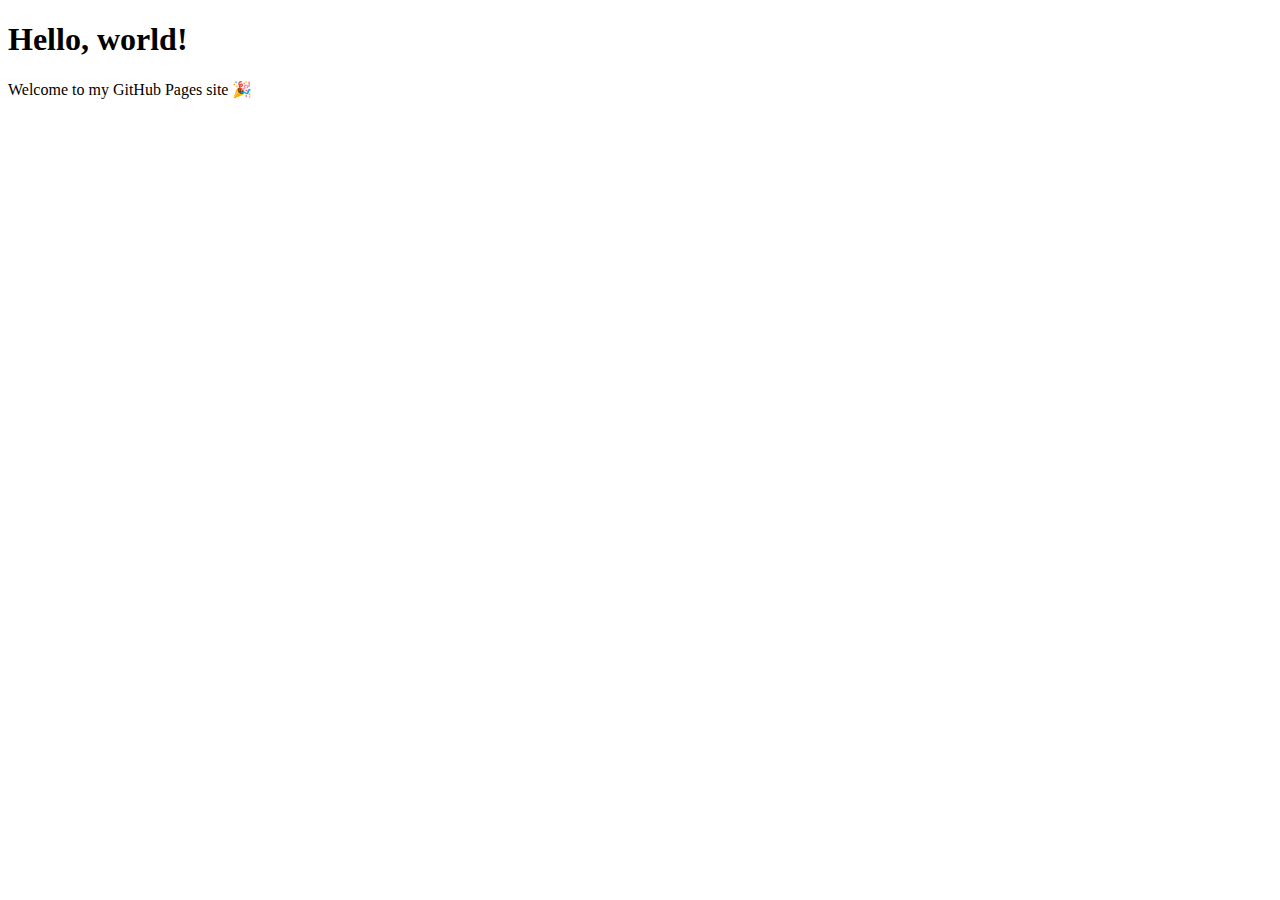
<file: index.html>
<!DOCTYPE html>
<html lang="en">
<head>
  <meta charset="UTF-8">
  <meta name="viewport" content="width=device-width, initial-scale=1.0">
  <title>My GitHub Website</title>
</head>
<body>
  <h1>Hello, world!</h1>
  <p>Welcome to my GitHub Pages site 🎉</p>
</body>
</html>
</file>
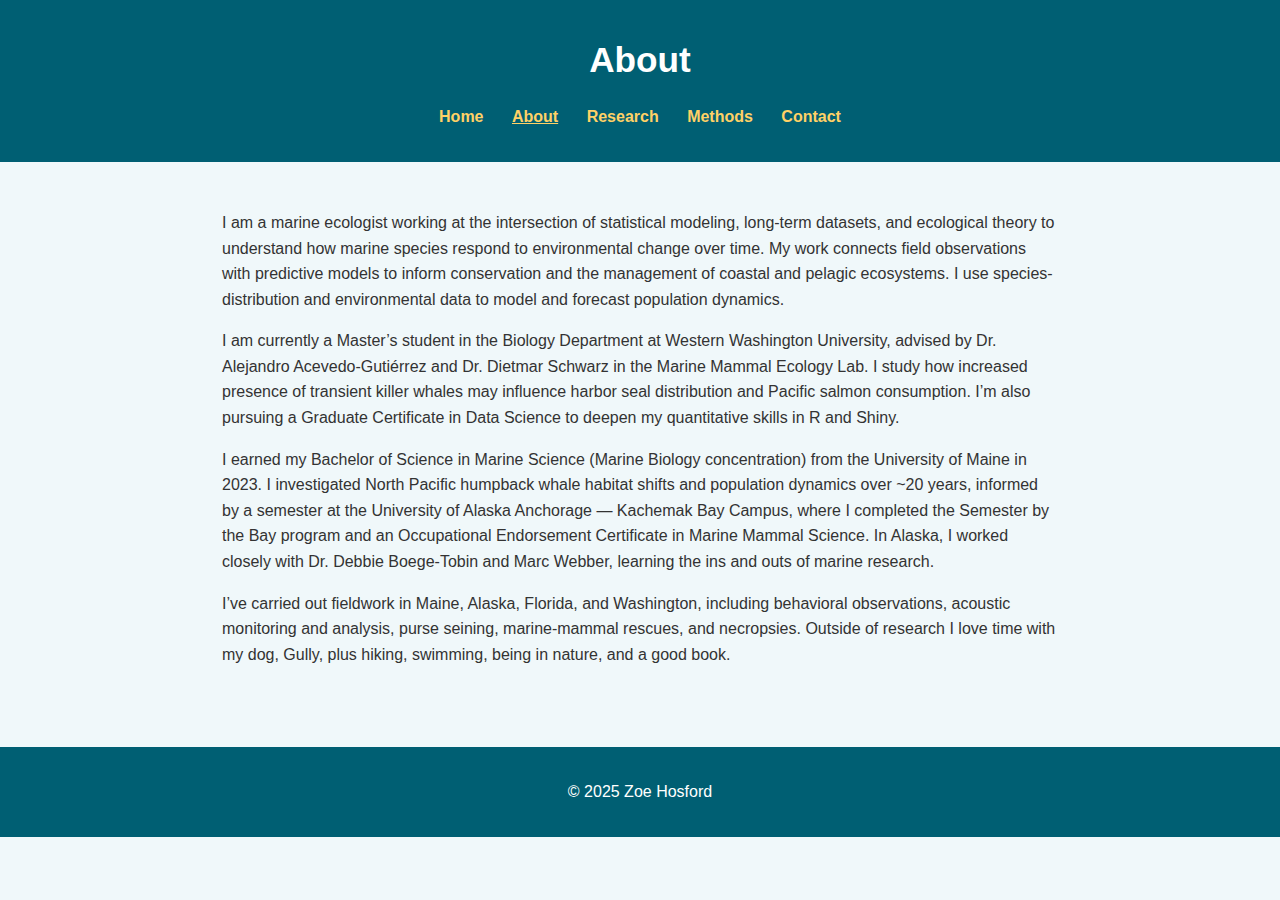
<file: About.html>
<!DOCTYPE html>
<html lang="en">
<head>
  <meta charset="UTF-8"/>
  <meta name="viewport" content="width=device-width, initial-scale=1.0"/>
  <title>About — Zoe Hosford</title>
  <link rel="stylesheet" href="style.css"/>
</head>
<body>
  <header>
    <h1>About</h1>
    <nav>
      <a href="index.html">Home</a>
      <a href="about.html" class="active">About</a>
      <a href="research.html">Research</a>
      <a href="methods.html">Methods</a>
      <a href="contact.html">Contact</a>
    </nav>
  </header>

  <main class="narrow">
    <p>
      I am a marine ecologist working at the intersection of statistical modeling,
      long-term datasets, and ecological theory to understand how marine species respond
      to environmental change over time. My work connects field observations with predictive
      models to inform conservation and the management of coastal and pelagic ecosystems.
      I use species-distribution and environmental data to model and forecast population dynamics.
    </p>

    <p>
      I am currently a Master’s student in the Biology Department at Western Washington University,
      advised by Dr. Alejandro Acevedo-Gutiérrez and Dr. Dietmar Schwarz in the Marine Mammal
      Ecology Lab. I study how increased presence of transient killer whales may influence harbor
      seal distribution and Pacific salmon consumption. I’m also pursuing a Graduate Certificate in
      Data Science to deepen my quantitative skills in R and Shiny.
    </p>

    <p>
      I earned my Bachelor of Science in Marine Science (Marine Biology concentration) from the
      University of Maine in 2023. I investigated North Pacific humpback whale habitat shifts and
      population dynamics over ~20 years, informed by a semester at the University of Alaska
      Anchorage — Kachemak Bay Campus, where I completed the Semester by the Bay program and an
      Occupational Endorsement Certificate in Marine Mammal Science. In Alaska, I worked closely with
      Dr. Debbie Boege-Tobin and Marc Webber, learning the ins and outs of marine research.
    </p>

    <p>
      I’ve carried out fieldwork in Maine, Alaska, Florida, and Washington, including behavioral
      observations, acoustic monitoring and analysis, purse seining, marine-mammal rescues, and necropsies.
      Outside of research I love time with my dog, Gully, plus hiking, swimming, being in nature, and a good book.
    </p>
  </main>

  <footer>
    <p>© 2025 Zoe Hosford</p>
  </footer>
</body>
</html>
</file>
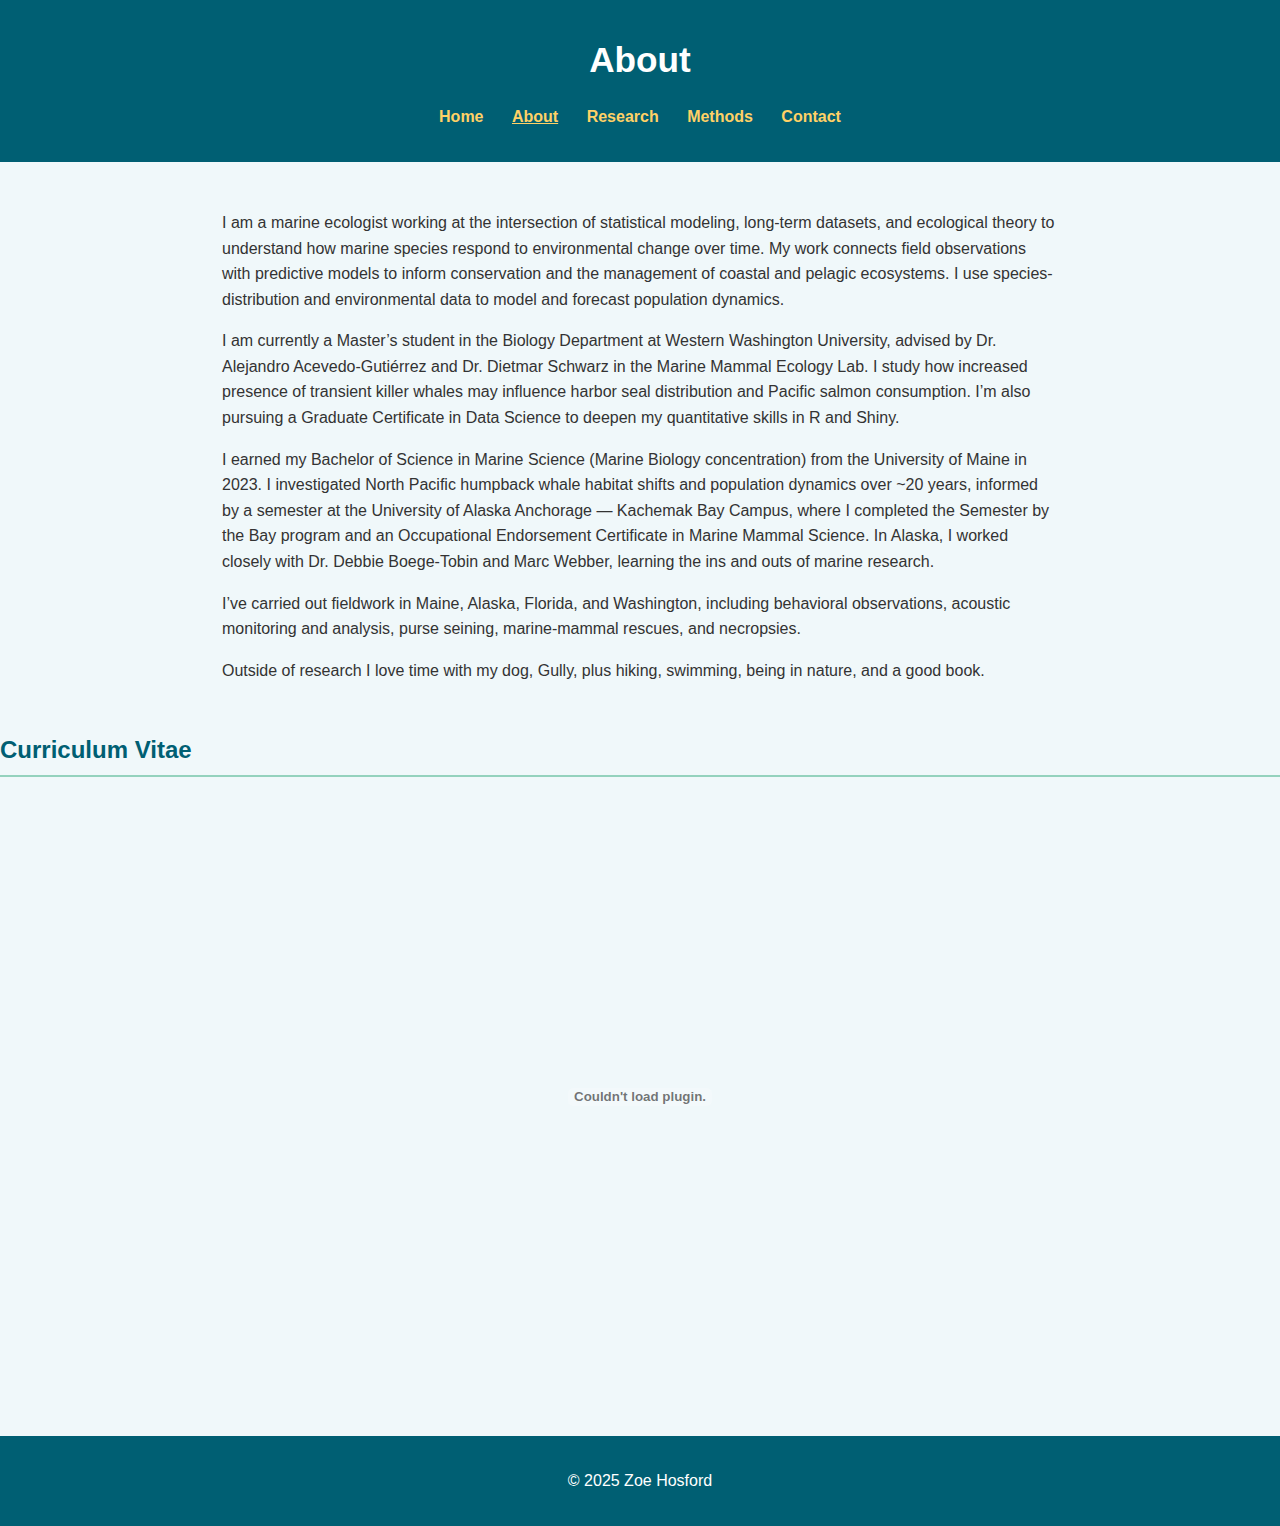
<file: about.html>
<!DOCTYPE html>
<html lang="en">
<head>
  <meta charset="UTF-8"/>
  <meta name="viewport" content="width=device-width, initial-scale=1.0"/>
  <title>About — Zoe Hosford</title>
  <link rel="stylesheet" href="style.css"/>
</head>
<body>
  <header>
    <h1>About</h1>
    <nav>
      <a href="index.html">Home</a>
      <a href="about.html" class="active">About</a>
      <a href="research.html">Research</a>
      <a href="methods.html">Methods</a>
      <a href="contact.html">Contact</a>
    </nav>
  </header>

  <main class="narrow">
    <p>
      I am a marine ecologist working at the intersection of statistical modeling,
      long-term datasets, and ecological theory to understand how marine species respond
      to environmental change over time. My work connects field observations with predictive
      models to inform conservation and the management of coastal and pelagic ecosystems.
      I use species-distribution and environmental data to model and forecast population dynamics.
    </p>

    <p>
      I am currently a Master’s student in the Biology Department at Western Washington University,
      advised by Dr. Alejandro Acevedo-Gutiérrez and Dr. Dietmar Schwarz in the Marine Mammal
      Ecology Lab. I study how increased presence of transient killer whales may influence harbor
      seal distribution and Pacific salmon consumption. I’m also pursuing a Graduate Certificate in
      Data Science to deepen my quantitative skills in R and Shiny.
    </p>

    <p>
      I earned my Bachelor of Science in Marine Science (Marine Biology concentration) from the
      University of Maine in 2023. I investigated North Pacific humpback whale habitat shifts and
      population dynamics over ~20 years, informed by a semester at the University of Alaska
      Anchorage — Kachemak Bay Campus, where I completed the Semester by the Bay program and an
      Occupational Endorsement Certificate in Marine Mammal Science. In Alaska, I worked closely with
      Dr. Debbie Boege-Tobin and Marc Webber, learning the ins and outs of marine research.
    </p>

    <p>
      I’ve carried out fieldwork in Maine, Alaska, Florida, and Washington, including behavioral
      observations, acoustic monitoring and analysis, purse seining, marine-mammal rescues, and necropsies.
    </p>
    
     <p>
      Outside of research I love time with my dog, Gully, plus hiking, swimming, being in nature, and a good book.
    </p>
  </main>

  <section>
  <h2>Curriculum Vitae</h2>
  <embed src="Hosford-CV-8_25.pdf" type="application/pdf" width="100%" height="600px" />
</section>

  <footer>
    <p>© 2025 Zoe Hosford</p>
  </footer>
</body>
</html>
</file>
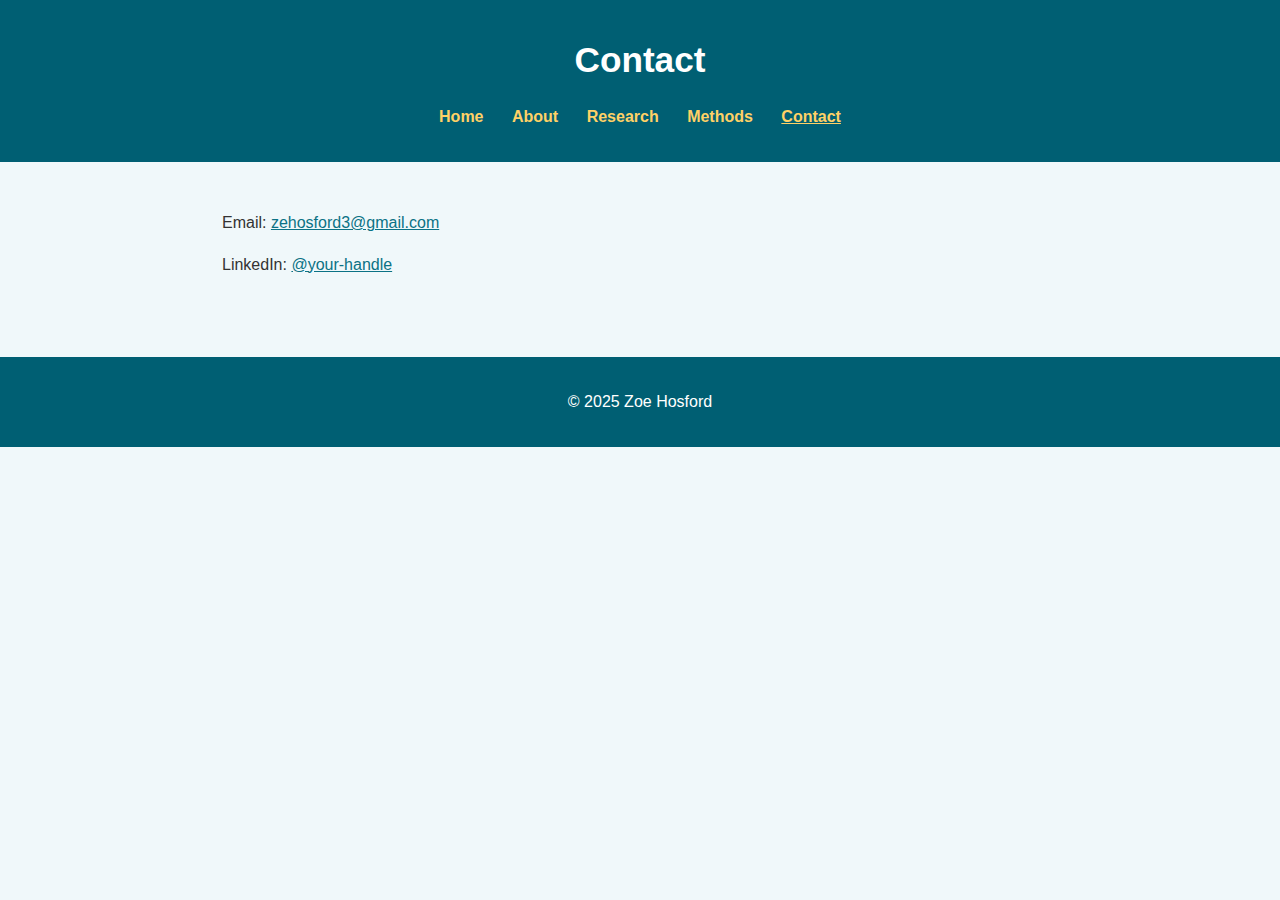
<file: contact.html>
<!DOCTYPE html>
<html lang="en">
<head>
  <meta charset="UTF-8"/>
  <meta name="viewport" content="width=device-width, initial-scale=1.0"/>
  <title>Contact — Zoe Hosford</title>
  <link rel="stylesheet" href="style.css"/>
</head>
<body>
  <header>
    <h1>Contact</h1>
    <nav>
      <a href="index.html">Home</a>
      <a href="about.html">About</a>
      <a href="research.html">Research</a>
      <a href="methods.html">Methods</a>
      <a href="contact.html" class="active">Contact</a>
    </nav>
  </header>

  <main class="narrow">
    <p>Email: <a href="mailto:zehosford3@gmail.com">zehosford3@gmail.com</a></p>
    <p>LinkedIn: <a href="https://example.com">@your-handle</a></p>
  </main>

  <footer>
    <p>© 2025 Zoe Hosford</p>
  </footer>
</body>
</html>
</file>
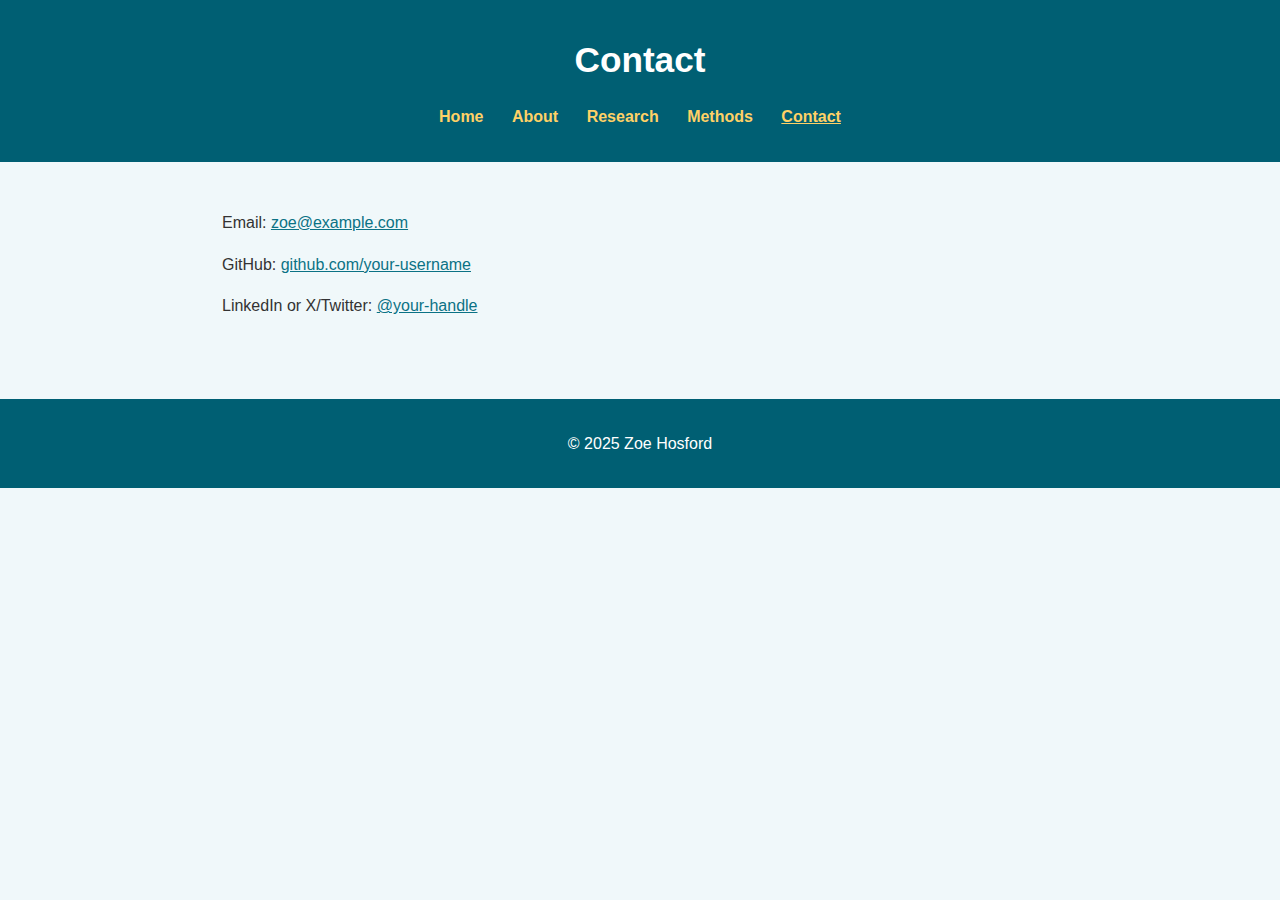
<file: Contact.html>
<!DOCTYPE html>
<html lang="en">
<head>
  <meta charset="UTF-8"/>
  <meta name="viewport" content="width=device-width, initial-scale=1.0"/>
  <title>Contact — Zoe Hosford</title>
  <link rel="stylesheet" href="style.css"/>
</head>
<body>
  <header>
    <h1>Contact</h1>
    <nav>
      <a href="index.html">Home</a>
      <a href="about.html">About</a>
      <a href="research.html">Research</a>
      <a href="methods.html">Methods</a>
      <a href="contact.html" class="active">Contact</a>
    </nav>
  </header>

  <main class="narrow">
    <p>Email: <a href="mailto:zoe@example.com">zoe@example.com</a></p>
    <p>GitHub: <a href="https://github.com/your-username">github.com/your-username</a></p>
    <p>LinkedIn or X/Twitter: <a href="https://example.com">@your-handle</a></p>
  </main>

  <footer>
    <p>© 2025 Zoe Hosford</p>
  </footer>
</body>
</html>
</file>
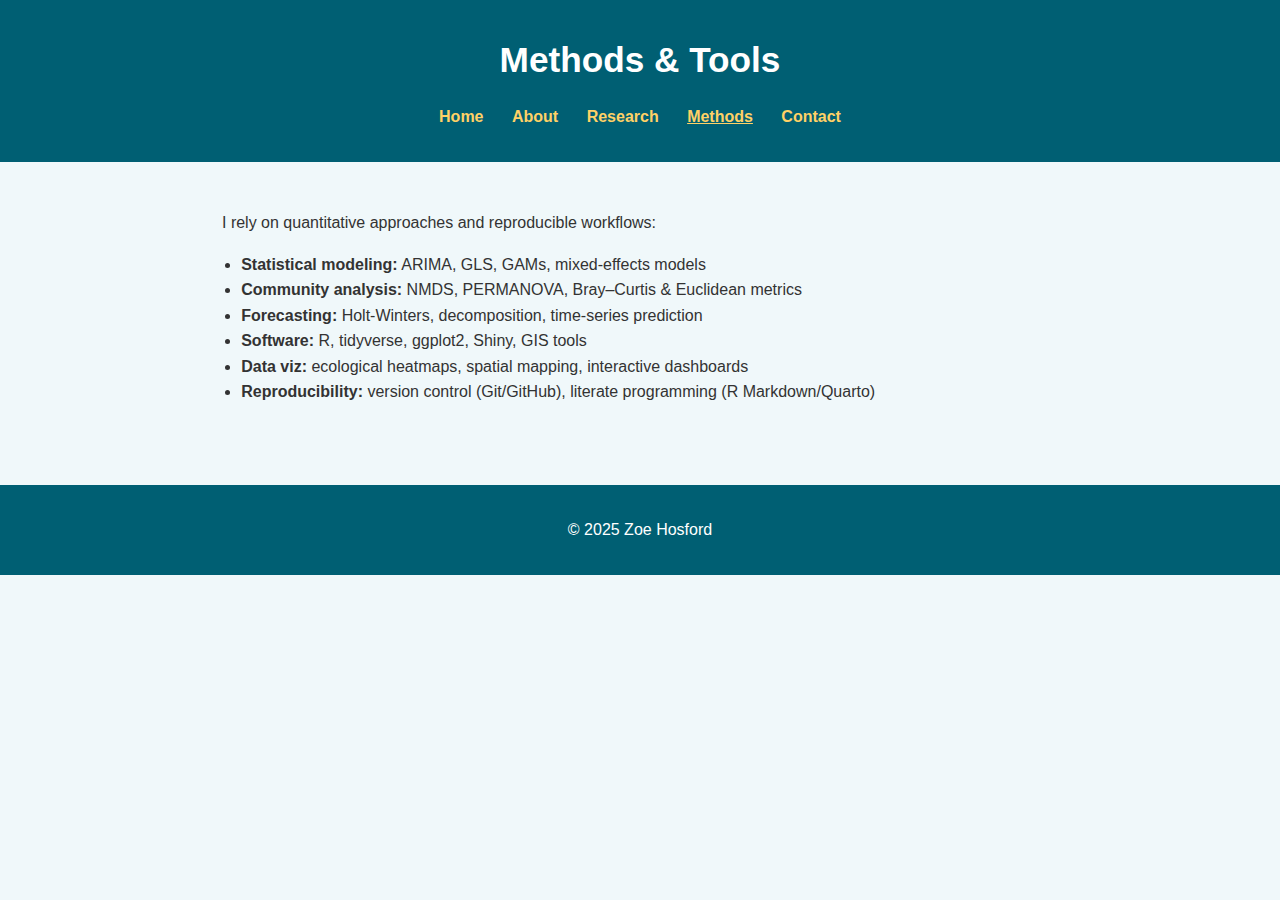
<file: Methods.html>
<!DOCTYPE html>
<html lang="en">
<head>
  <meta charset="UTF-8"/>
  <meta name="viewport" content="width=device-width, initial-scale=1.0"/>
  <title>Methods — Zoe Hosford</title>
  <link rel="stylesheet" href="style.css"/>
</head>
<body>
  <header>
    <h1>Methods & Tools</h1>
    <nav>
      <a href="index.html">Home</a>
      <a href="about.html">About</a>
      <a href="research.html">Research</a>
      <a href="methods.html" class="active">Methods</a>
      <a href="contact.html">Contact</a>
    </nav>
  </header>

  <main class="narrow">
    <p>I rely on quantitative approaches and reproducible workflows:</p>
    <ul>
      <li><strong>Statistical modeling:</strong> ARIMA, GLS, GAMs, mixed-effects models</li>
      <li><strong>Community analysis:</strong> NMDS, PERMANOVA, Bray–Curtis & Euclidean metrics</li>
      <li><strong>Forecasting:</strong> Holt-Winters, decomposition, time-series prediction</li>
      <li><strong>Software:</strong> R, tidyverse, ggplot2, Shiny, GIS tools</li>
      <li><strong>Data viz:</strong> ecological heatmaps, spatial mapping, interactive dashboards</li>
      <li><strong>Reproducibility:</strong> version control (Git/GitHub), literate programming (R Markdown/Quarto)</li>
    </ul>
  </main>

  <footer>
    <p>© 2025 Zoe Hosford</p>
  </footer>
</body>
</html>
</file>
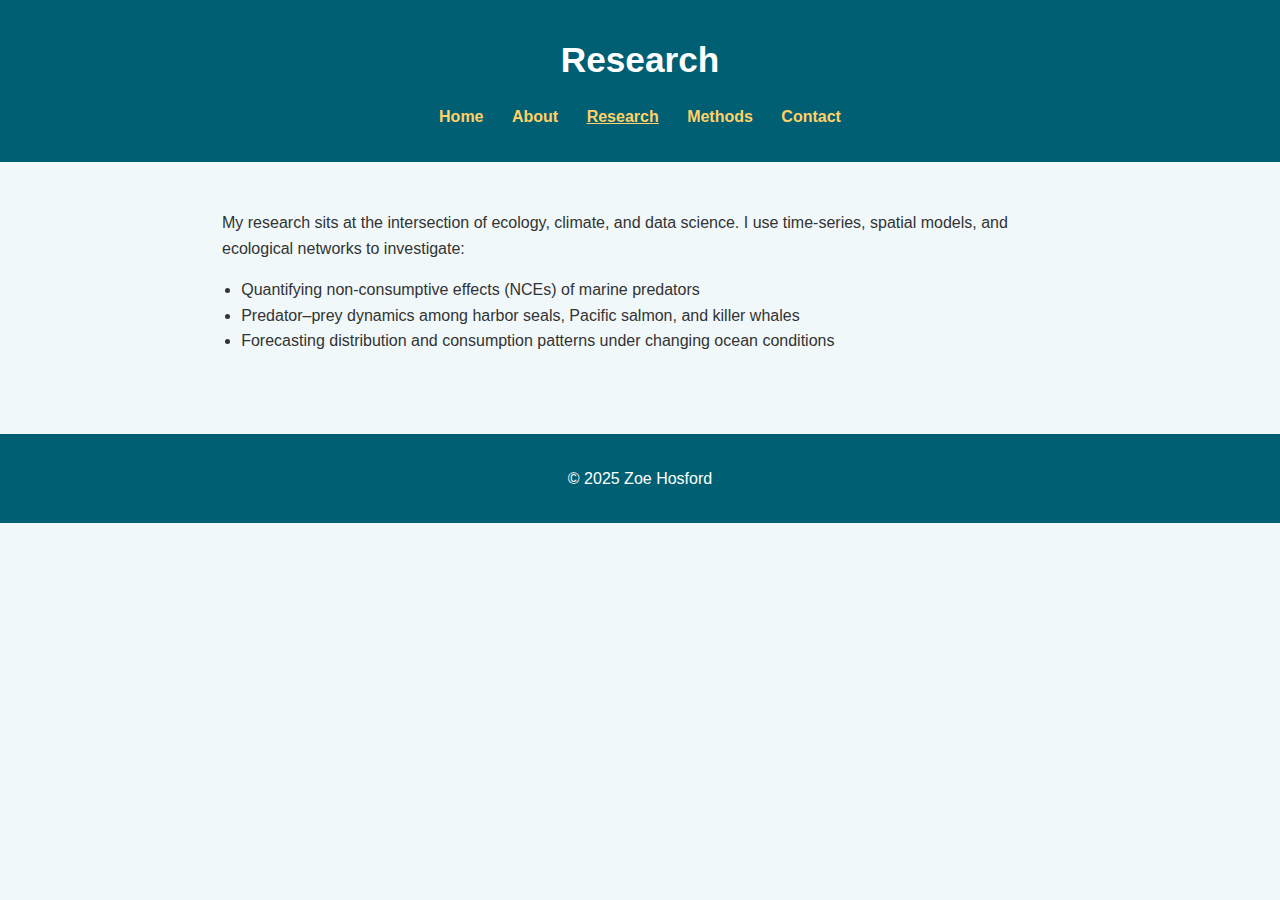
<file: Research.html>
<!DOCTYPE html>
<html lang="en">
<head>
  <meta charset="UTF-8"/>
  <meta name="viewport" content="width=device-width, initial-scale=1.0"/>
  <title>Research — Zoe Hosford</title>
  <link rel="stylesheet" href="style.css"/>
</head>
<body>
  <header>
    <h1>Research</h1>
    <nav>
      <a href="index.html">Home</a>
      <a href="about.html">About</a>
      <a href="research.html" class="active">Research</a>
      <a href="methods.html">Methods</a>
      <a href="contact.html">Contact</a>
    </nav>
  </header>

  <main class="narrow">
    <p>
      My research sits at the intersection of ecology, climate, and data science. I use time-series,
      spatial models, and ecological networks to investigate:
    </p>
    <ul>
      <li>Quantifying non-consumptive effects (NCEs) of marine predators</li>
      <li>Predator–prey dynamics among harbor seals, Pacific salmon, and killer whales</li>
      <li>Forecasting distribution and consumption patterns under changing ocean conditions</li>
    </ul>

    <!-- Optional future sections:
    <h2>Current Projects</h2>
    <ul>
      <li>Transient killer whale influence on harbor seal distribution</li>
      <li>Salmon consumption modeling in the Salish Sea</li>
    </ul>

    <h2>Publications</h2>
    <p>Coming soon.</p>
    -->
  </main>

  <footer>
    <p>© 2025 Zoe Hosford</p>
  </footer>
</body>
</html>
</file>
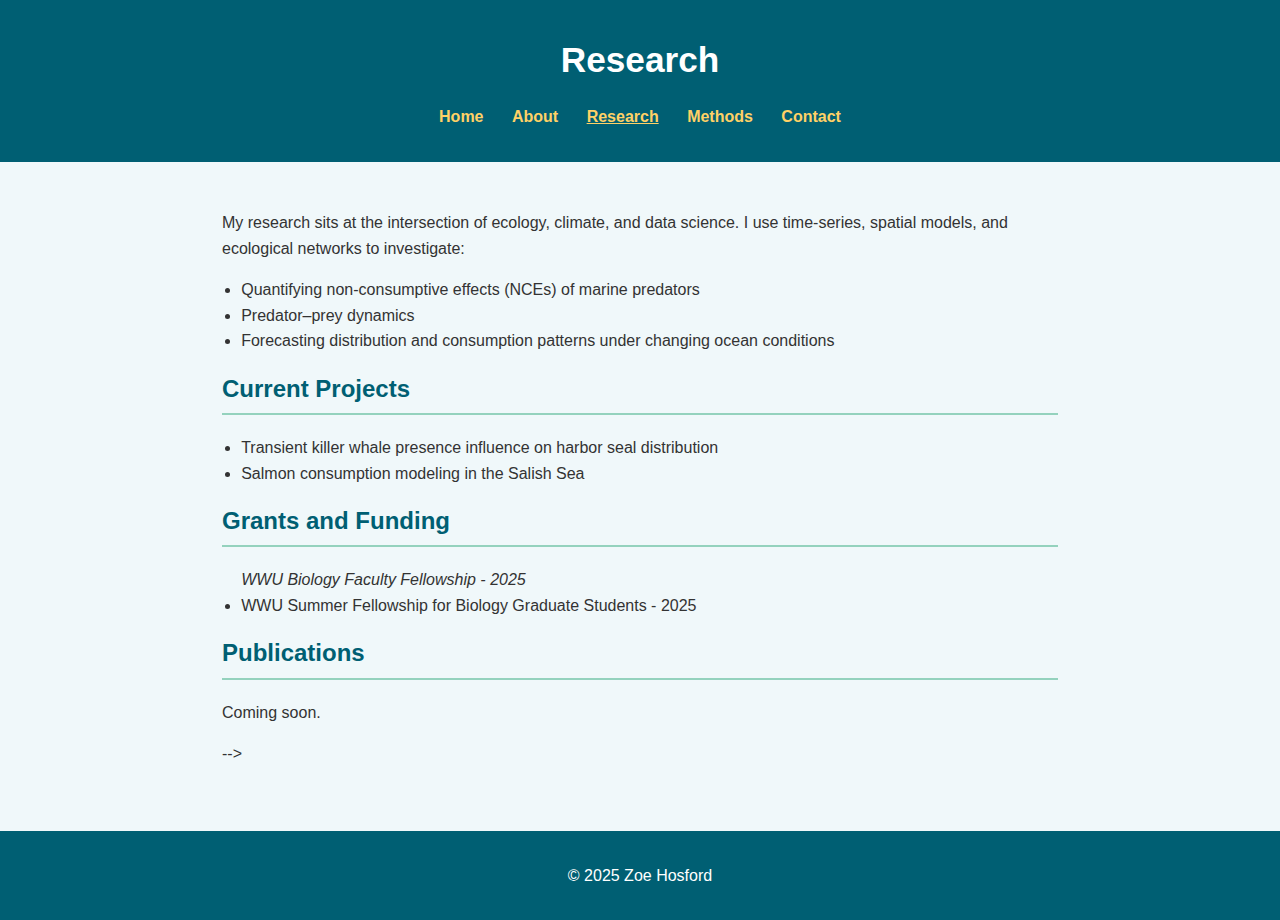
<file: research.html>
<!DOCTYPE html>
<html lang="en">
<head>
  <meta charset="UTF-8"/>
  <meta name="viewport" content="width=device-width, initial-scale=1.0"/>
  <title>Research — Zoe Hosford</title>
  <link rel="stylesheet" href="style.css"/>
</head>
<body>
  <header>
    <h1>Research</h1>
    <nav>
      <a href="index.html">Home</a>
      <a href="about.html">About</a>
      <a href="research.html" class="active">Research</a>
      <a href="methods.html">Methods</a>
      <a href="contact.html">Contact</a>
    </nav>
  </header>

  <main class="narrow">
    <p>
      My research sits at the intersection of ecology, climate, and data science. I use time-series,
      spatial models, and ecological networks to investigate:
    </p>
    <ul>
      <li>Quantifying non-consumptive effects (NCEs) of marine predators</li>
      <li>Predator–prey dynamics</li>
      <li>Forecasting distribution and consumption patterns under changing ocean conditions</li>
    </ul>

    <h2>Current Projects</h2>
    <ul>
      <li>Transient killer whale presence influence on harbor seal distribution</li>
      <li>Salmon consumption modeling in the Salish Sea</li>
    </ul>

    <h2>Grants and Funding</h2>
    <ul>
      <i>WWU Biology Faculty Fellowship - 2025</i>
      <li>WWU Summer Fellowship for Biology Graduate Students - 2025</li>
    </ul>
    
    <h2>Publications</h2>
    <p>Coming soon.</p>
    -->
  </main>

  <footer>
    <p>© 2025 Zoe Hosford</p>
  </footer>
</body>
</html>
</file>
<file: style.css>
/* Base theme */
:root{
  --bg:#f0f8fa;
  --ink:#333;
  --brand:#005f73;
  --accent:#94d2bd;
  --link:#ffd166;
}

*{box-sizing:border-box}
body{font-family:'Segoe UI', Tahoma, Geneva, Verdana, sans-serif;margin:0;background:var(--bg);color:var(--ink);line-height:1.6}
header{background:var(--brand);color:#fff;text-align:center;padding:2rem 1rem}
header h1{margin:0;font-size:2.2rem}
header p{margin:.5rem 0 0;font-style:italic}
nav{margin-top:1rem}
nav a{margin:0 12px;color:var(--link);text-decoration:none;font-weight:600}
nav a.active{text-decoration:underline}
main{padding:2rem}
.narrow{max-width:900px;margin:0 auto}
.center{text-align:center}
h2{color:var(--brand);border-bottom:2px solid var(--accent);padding-bottom:.3rem;margin-top:0}
ul{padding-left:1.2rem}
footer{background:var(--brand);color:#fff;text-align:center;padding:1rem;margin-top:2rem}
a{color:#0b7285}
a:hover{text-decoration:underline}

/* Mobile tweaks */
@media (max-width: 640px){
  header{padding:1.5rem 1rem}
  header h1{font-size:1.8rem}
  nav a{display:inline-block;margin:6px 8px}
}
</file>
